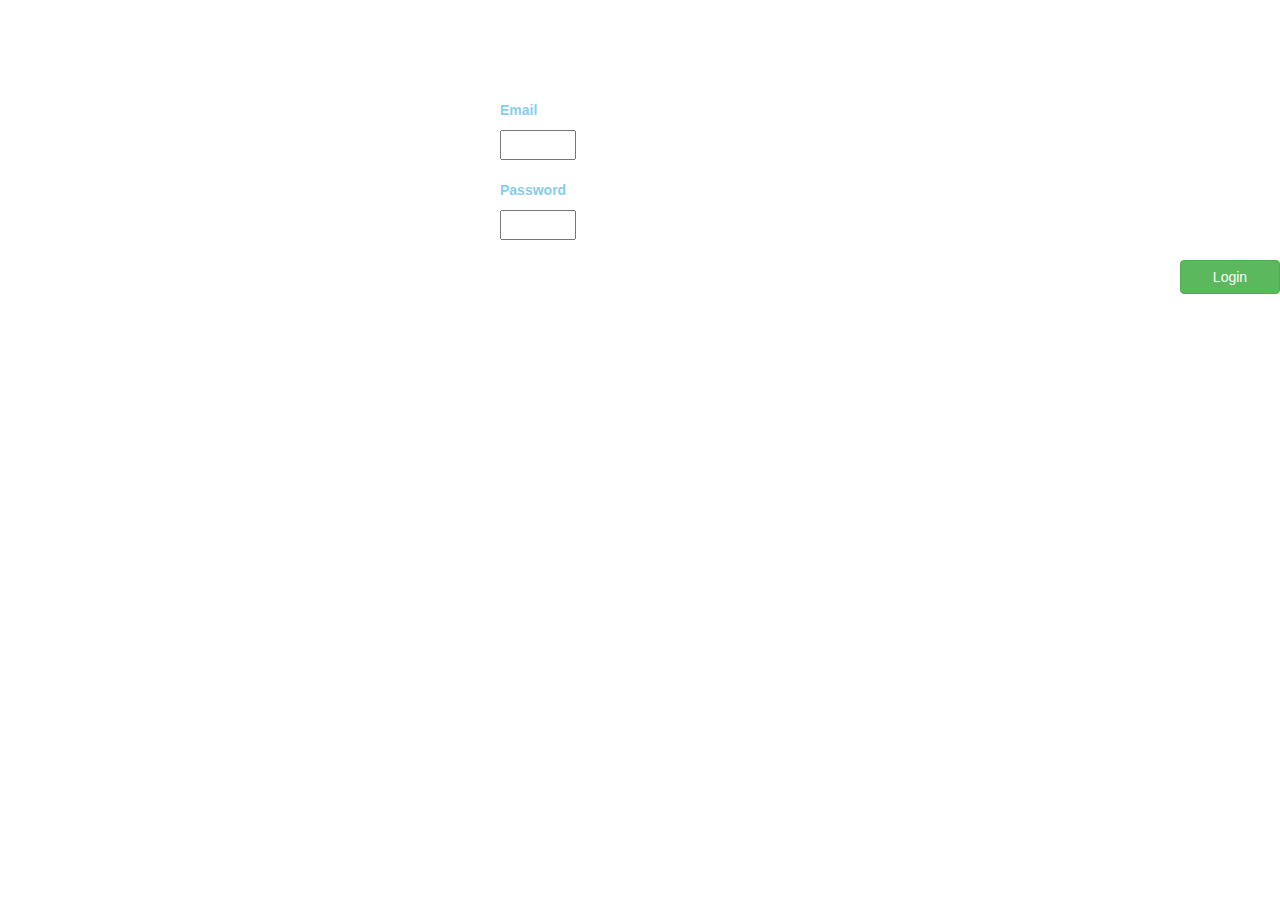
<file: master/index.html>
<!DOCTYPE html>
<html>
     <head> 
      <title>Text Editor</title>
       <link rel="stylesheet" href="css/style.css">
       <link rel="stylesheet" href="https://maxcdn.bootstrapcdn.com/bootstrap/3.3.7/css/bootstrap.min.css">
      <script src="https://code.jquery.com/jquery-3.3.1.min.js"></script>       
     </head>
       <body>
        <div><im</div>
        <div id="div1">

      <p class="text">Email</p><input type="text" name="email" class="but" id="email">
      <br>
      <br> 
      <p class="text">Password</p><input type="password" name="Password" class="but" id="password">
      </div>
      <p id="wrong"></p>
      <button id="login" class="btn btn-success">Login</button> 
      <script src="https://maxcdn.bootstrapcdn.com/bootstrap/3.3.7/js/bootstrap.min.js"></script>
      <script src="https://code.jquery.com/jquery-3.3.1.min.js"></script>
      <script src="js/main.js"></script>
       </body>
</html>
</file>
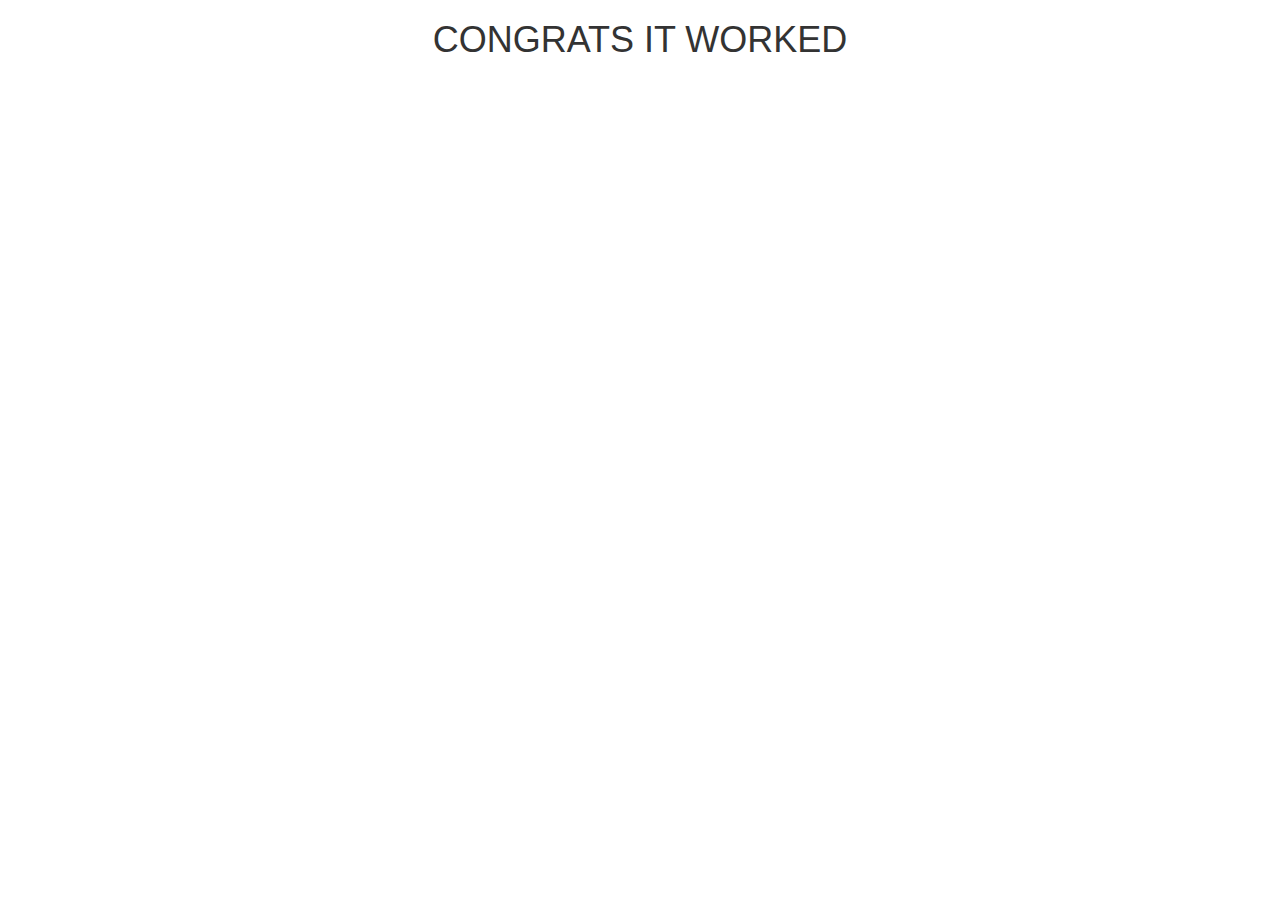
<file: master/contact.html>
<!DOCTYPE html>
<html>
     <head>	
     	<title>WizardBot</title>
      <link rel="stylesheet" href="css/style.css">
      <link rel="icon" type="image/png" href="res/logo.png">
      <link rel="stylesheet" href="https://maxcdn.bootstrapcdn.com/bootstrap/3.3.7/css/bootstrap.min.css"> 
      <script src="https://code.jquery.com/jquery-3.3.1.min.js"></script>
      <script src="https://maxcdn.bootstrapcdn.com/bootstrap/3.3.7/js/bootstrap.min.js"></script>
      <script src="js/main.js"></script>

     </head>
       <body>
        <h1>
          <center>CONGRATS IT WORKED</center>
        </h1>  

      <script src="js/main.js"></script>
       </body>
</html>
</file>
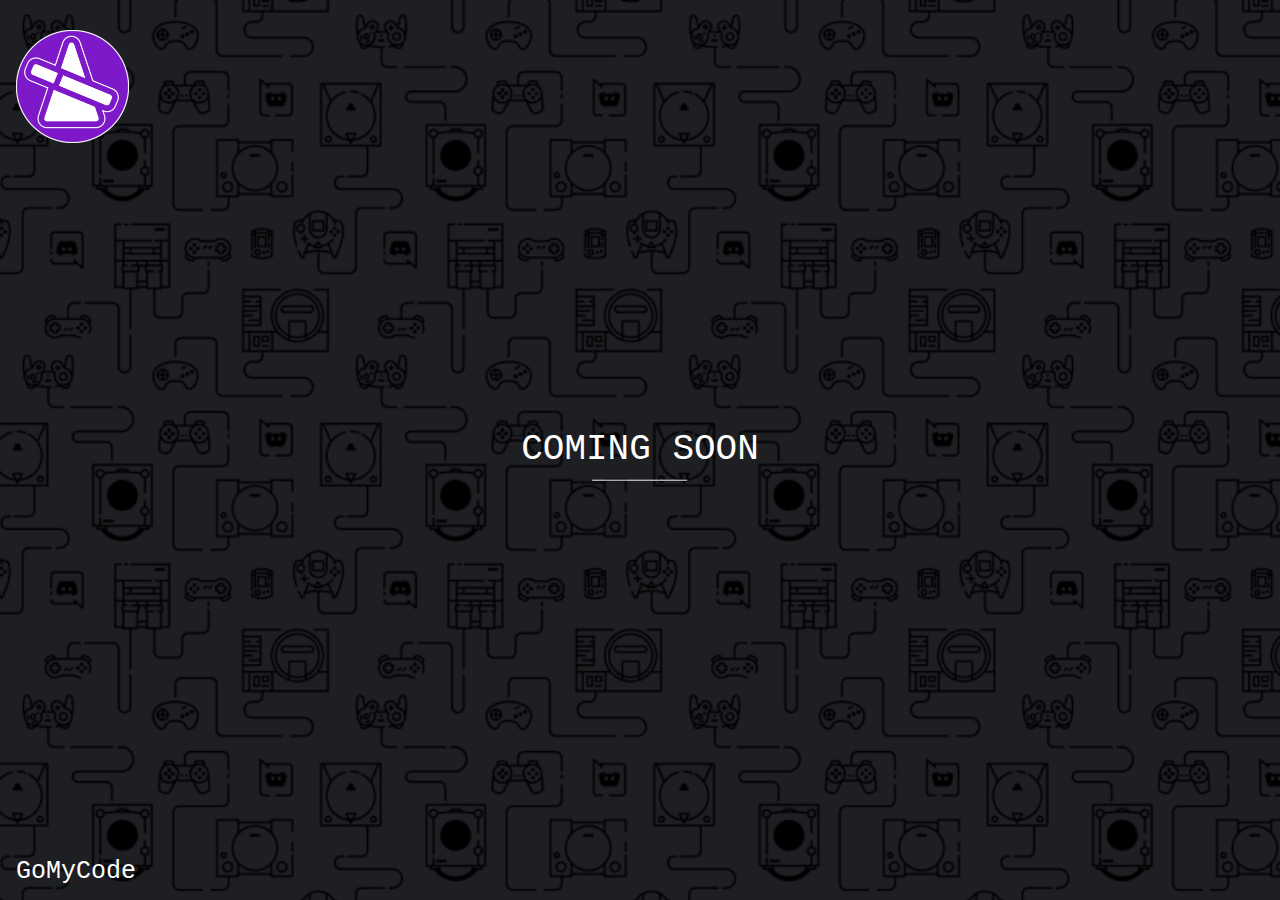
<file: master/count.html>
<html class="count">
     <head>	
     	<title>WizardBot</title>
      <link rel="stylesheet" href="css/count.css">
      <link rel="icon" type="image/png" href="res/logo.png">
      <link rel="stylesheet" href="https://maxcdn.bootstrapcdn.com/bootstrap/3.3.7/css/bootstrap.min.css"> 
      <script src="https://code.jquery.com/jquery-3.3.1.min.js"></script>
      <script src="https://maxcdn.bootstrapcdn.com/bootstrap/3.3.7/js/bootstrap.min.js"></script>
      <script src="js/count.js"></script>

     </head>
       <body class="count">
<div class="bgimg">
  <div class="topleft">
    <p><a href="login.html"><img src="res/logo.png" width="25%" id="cn"></a></p>
  </div>
  <div class="middle">
    <h1>COMING SOON</h1>
    <hr id="hr">
    <p id="demo"></p>
  </div>
  <div class="bottomleft">
    <p>GoMyCode</p>
  </div>
</div>

      <script src="js/main.js"></script>
       </body>
</html>
</file>
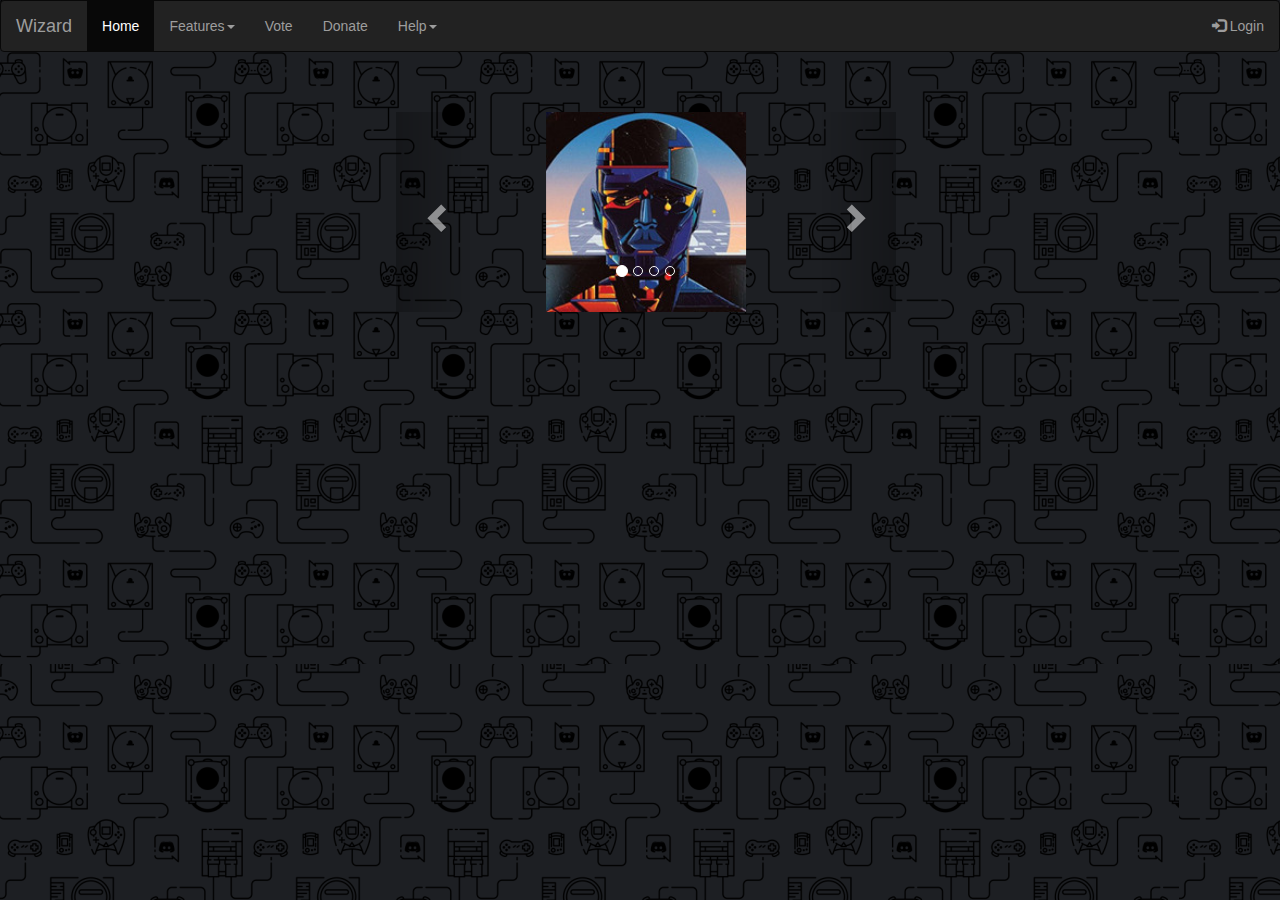
<file: master/home.html>
<!DOCTYPE html>
<html>
     <head>	
     	<title>WizardBot</title>
     	<link rel="stylesheet" href="css/style.css">
     	<link rel="icon" type="image/png" href="res/logo.png">
      <link rel="stylesheet" href="https://maxcdn.bootstrapcdn.com/bootstrap/3.3.7/css/bootstrap.min.css"> 
      <script src="https://code.jquery.com/jquery-3.3.1.min.js"></script>
      <script src="https://maxcdn.bootstrapcdn.com/bootstrap/3.3.7/js/bootstrap.min.js"></script>
      <script src="js/main.js"></script>

     </head>
       <body id="home">
<nav class="navbar navbar-inverse" id="clr">
  <div class="container-fluid">
    <div class="navbar-header">
      <a class="navbar-brand" href="https://discordapp.com/oauth2/authorize?client_id=355730829357350912&scope=bot&permissions=8">Wizard</a>
    </div>
    <ul class="nav navbar-nav">
      <li class="active"><a href="#">Home</a></li>
      <li class="dropdown"><a class="dropdown-toggle" data-toggle="dropdown" href="#">Features<span class="caret"></span></a>
        <ul class="dropdown-menu">
          <li><a href="features.html">Info Commands</a></li>
          <li><a href="features.html">Music Commands</a></li>
          <li><a href="features.html">Moderation Commands</a></li>
        </ul>
      </li>
      <li><a href="https://discordbots.org/bot/355730829357350912/vote">Vote</a></li>
      <li><a href="https://www.patreon.com/WizardOfficial">Donate</a></li>
        <li class="dropdown"><a class="dropdown-toggle" data-toggle="dropdown" href="#">Help<span class="caret"></span></a>
        <ul class="dropdown-menu">
          <li><a href="contact.html">Contact us</a></li>
          
          <li><a href="https://discord.gg/pW3pw7A">Support Server</a></li>
          <li><a href="features.html">Feedback</a></li>
        </ul>

    </ul>
    <ul class="nav navbar-nav navbar-right">
      <li><a href="login.html"><span class="glyphicon glyphicon-log-in"></span> Login</a></li>
    </ul>
  </div>
</nav>
<br>
<br>
<div class="container">   
  <div id="myCarousel" class="carousel slide"  style="position:absolute;right:30%;"   data-ride="carousel">
    <!-- Indicators -->
    <ol class="carousel-indicators">
      <li data-target="#myCarousel" data-slide-to="0" class="active"></li>
      <li data-target="#myCarousel" data-slide-to="1"></li>
      <li data-target="#myCarousel" data-slide-to="2"></li>
      <li data-target="#myCarousel" data-slide-to="3"></li>
    </ol>

    <!-- Wrapper for slides -->
    <div class="carousel-inner" id="car">
      <div class="item active">
        <img src="res/votlog.jpg" alt="Los Angeles" class="ecr">
      </div>
      <div class="item"> 
        <img src="res/logo.png" alt="Chicago" class="ecr">
      </div>
    
      <div class="item">
        <img src="res/Frazren.png" alt="New york" class="ecr">
      </div>

    <div class="item">
        <img src="res/rad.png" alt="Rad" class="ecr">
      </div>
    </div>



    <!-- Left and right controls -->
    <a class="left carousel-control" href="#myCarousel" data-slide="prev">
      <span class="glyphicon glyphicon-chevron-left"></span>
      <span class="sr-only">Previous</span>
    </a>
    <a class="right carousel-control" href="#myCarousel" data-slide="next">
      <span class="glyphicon glyphicon-chevron-right"></span>
      <span class="sr-only">Next</span>
    </a>
  </div>
</div>
  

            
       	   
            

       	    
<script src="https://code.jquery.com/jquery-3.3.1.min.js"></script>
<script src="js/main.js"></script>
       </body>
</html>
</file>
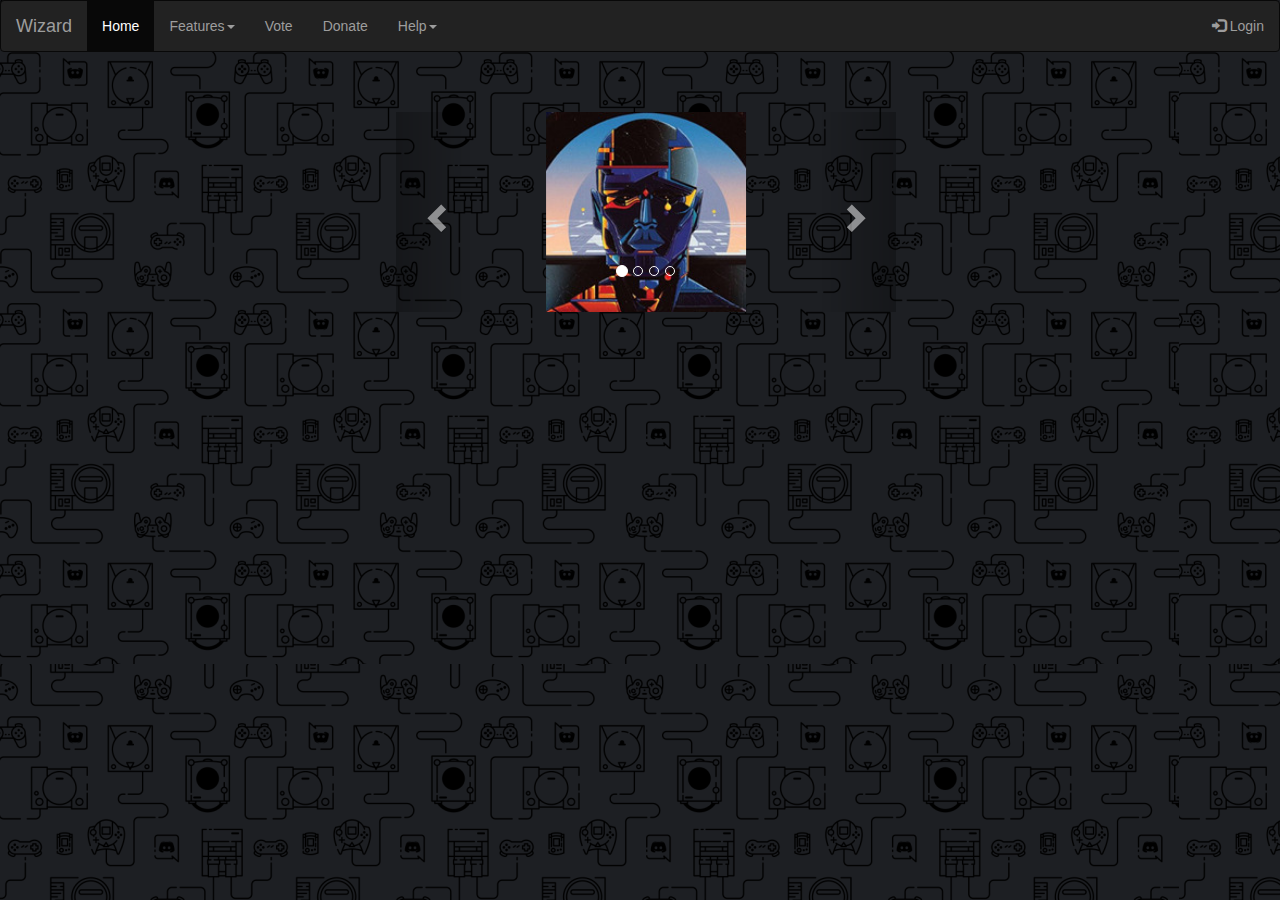
<file: master/index2.html>
<!DOCTYPE html>
<html>
     <head>	
     	<title>WizardBot</title>
     	<link rel="stylesheet" href="css/style.css">
     	<link rel="icon" type="image/png" href="res/logo.png">
      <link rel="stylesheet" href="https://maxcdn.bootstrapcdn.com/bootstrap/3.3.7/css/bootstrap.min.css"> 
      <script src="https://code.jquery.com/jquery-3.3.1.min.js"></script>
      <script src="https://maxcdn.bootstrapcdn.com/bootstrap/3.3.7/js/bootstrap.min.js"></script>
      <script src="js/main.js"></script>

     </head>
       <body id="home">
<nav class="navbar navbar-inverse" id="clr">
  <div class="container-fluid">
    <div class="navbar-header">
      <a class="navbar-brand" href="https://discordapp.com/oauth2/authorize?client_id=355730829357350912&scope=bot&permissions=8">Wizard</a>
    </div>
    <ul class="nav navbar-nav">
      <li class="active"><a href="#">Home</a></li>
      <li class="dropdown"><a class="dropdown-toggle" data-toggle="dropdown" href="#">Features<span class="caret"></span></a>
        <ul class="dropdown-menu">
          <li><a href="index3.html">Info Commands</a></li>
          <li><a href="index3.html">Music Commands</a></li>
          <li><a href="index3.html">Moderation Commands</a></li>
        </ul>
      </li>
      <li><a href="https://discordbots.org/bot/355730829357350912/vote">Vote</a></li>
      <li><a href="https://www.patreon.com/WizardOfficial">Donate</a></li>
        <li class="dropdown"><a class="dropdown-toggle" data-toggle="dropdown" href="#">Help<span class="caret"></span></a>
        <ul class="dropdown-menu">
          <li><a href="index6.html">Contact us</a></li>
          
          <li><a href="https://discord.gg/pW3pw7A">Support Server</a></li>
          <li><a href="index7.html">Feedback</a></li>
        </ul>

    </ul>
    <ul class="nav navbar-nav navbar-right">
      <li><a href="index.html"><span class="glyphicon glyphicon-log-in"></span> Login</a></li>
    </ul>
  </div>
</nav>
<br>
<br>
<div class="container">   
  <div id="myCarousel" class="carousel slide"  style="position:absolute;right:30%;"   data-ride="carousel">
    <!-- Indicators -->
    <ol class="carousel-indicators">
      <li data-target="#myCarousel" data-slide-to="0" class="active"></li>
      <li data-target="#myCarousel" data-slide-to="1"></li>
      <li data-target="#myCarousel" data-slide-to="2"></li>
      <li data-target="#myCarousel" data-slide-to="3"></li>
    </ol>

    <!-- Wrapper for slides -->
    <div class="carousel-inner" id="car">
      <div class="item active">
        <img src="res/votlog.jpg" alt="Los Angeles" class="ecr">
      </div>
      <div class="item"> 
        <img src="res/logo.png" alt="Chicago" class="ecr">
      </div>
    
      <div class="item">
        <img src="res/Frazren.png" alt="New york" class="ecr">
      </div>

    <div class="item">
        <img src="res/rad.png" alt="Rad" class="ecr">
      </div>
    </div>



    <!-- Left and right controls -->
    <a class="left carousel-control" href="#myCarousel" data-slide="prev">
      <span class="glyphicon glyphicon-chevron-left"></span>
      <span class="sr-only">Previous</span>
    </a>
    <a class="right carousel-control" href="#myCarousel" data-slide="next">
      <span class="glyphicon glyphicon-chevron-right"></span>
      <span class="sr-only">Next</span>
    </a>
  </div>
</div>
  

            
       	   
            

       	    
<script src="https://code.jquery.com/jquery-3.3.1.min.js"></script>
<script src="js/main.js"></script>
       </body>
</html>
</file>
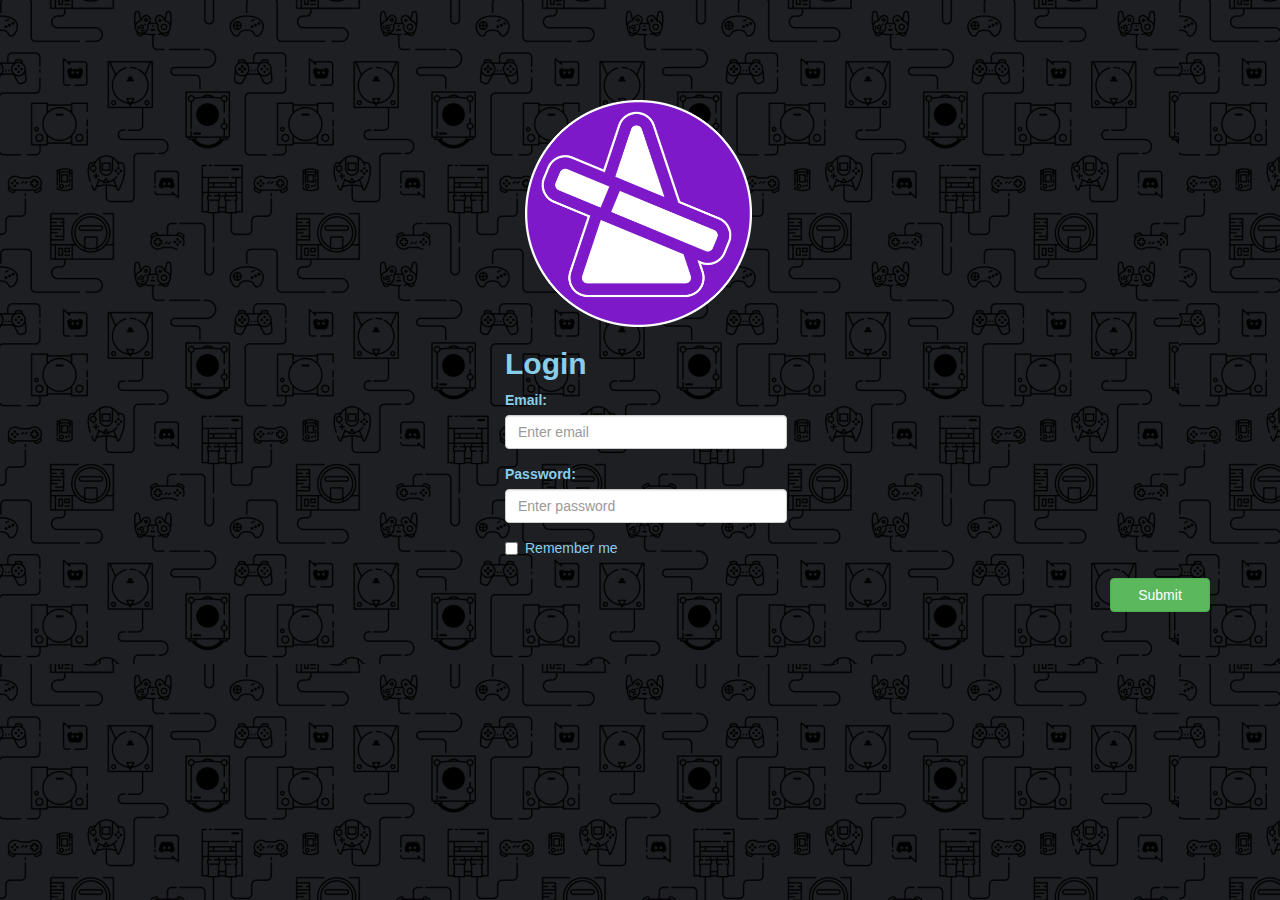
<file: master/login.html>
<!DOCTYPE html>
<html>
     <head> 
      <title>WizardBot</title>
       <link rel="stylesheet" href="css/style.css">
       <link rel="stylesheet" href="https://maxcdn.bootstrapcdn.com/bootstrap/3.3.7/css/bootstrap.min.css">
     </head>
       <body id="home">
        <div class="container" id="text">
          <img src="res/logo.png" width="25%" id="wz">
  <h2 class="text">Login</h2>
  <form>
    <div class="form-group">
      <label for="email" class="text">Email:</label>
      <input type="mail" class="form-control" id="email" placeholder="Enter email" name="email" autocomplete="off" required>
    </div>
    <div class="form-group">
      <label for="pwd" class="text">Password:</label>
      <input type="password" class="form-control" id="password" placeholder="Enter password" name="password" autocomplete="off" required>
    </div>
    <div class="checkbox">

      <label class="text"><input type="checkbox" name="remember"> Remember me</label>
      
    </div>
    <p id="wrong"></p>
    <button id="login" class="btn btn-success">Submit</button>
  </form>
</div>




      
     
      <script src="https://code.jquery.com/jquery-3.3.1.min.js"></script>
       <script src="https://maxcdn.bootstrapcdn.com/bootstrap/3.3.7/js/bootstrap.min.js"></script>
      <script src="js/main.js"></script>
       </body>
</html>
</file>
<file: master/css/style.css>
.my{
	color: red;
}

#go{
	background-color: skyblue;
}
#helpful{
	color: green;
    padding-top : 5px;
	padding-bottom : 10px;
    padding-right : 15px;
    padding-left : 20px;
}
#helpful:hover{

	color: red;
}
#not{
	color: red;
}
#not:hover{
	color: green;
}
h1:hover{
	color: red;
}
#follow{
	background-color: green;
	border: 1px solid purple;
}
#what{
	margin-left: 10px;
	margin-bottom: 10px;
	margin-right: 10px;
	margin-top: 30px;

}
#check{
	display: inline;
	background-color: tomato;
}
#test{
	display: block;
	width: 33%;
	background-color: green;
}
#div{
	padding-left: 30px;
	
}

/*.ecr{
	width: 30%;
}*/

.item img {
	width: 200px;
	height: 200px !important;
	margin-left: 150px;
}
.item {
	width: 500Px;
	height: 200px;
	text-align: center;
}
#login:hover{
	color: red;
}
#login{
  margin-left: 1000px;
  margin-top: 10px;
  margin-bottom: 50px;
  width: 100px;
  float: right;
}
#div1{
	margin-left: 500px;
	margin-top: 100px;
	display: inline-block;

}
.but{
	width: 250px;
	height: 30px;
}
.text{
	color: skyblue;
	font-weight: bold;
	font-family: 	
	font-size: 20px;
}
#wrong{
	color: red;
	font-weight: bold;
	margin-left: -5%;
}

#wizard{
	margin-left: 50px;
	padding-bottom: : 70px;
	width: 30%;
}
#home{
	background-image: url("../res/background.png");
}
#email{
width: 40%;

}
#password{
width: 40%;

}
#text{
	padding-left: 450px;
    margin-top: 100px;
}
#login{
	margin-left: 175px;
}

#wz{
	
	padding-left: 20px;
	width: 35%;
}
</file>
<file: master/css/count.css>
.count{
    height: 100%
}

.bgimg {
    background-image: url("../res/background.png");
    height: 100%;
    background-position: center;
    background-size: cover;
    position: relative;
    color: white;
    font-family: "Courier New", Courier, monospace;
    font-size: 25px;
}

.topleft {
    position: absolute;
    top: 0;
    left: 16px;
}

.bottomleft {
    position: absolute;
    bottom: 0;
    left: 16px;
}

.middle {
    position: absolute;
    top: 50%;
    left: 50%;
    transform: translate(-50%, -50%);
    text-align: center;
}

#hr {
    margin: auto;
    width: 40%;
}
#cn{
	padding-top: 30px;
}
</file>
